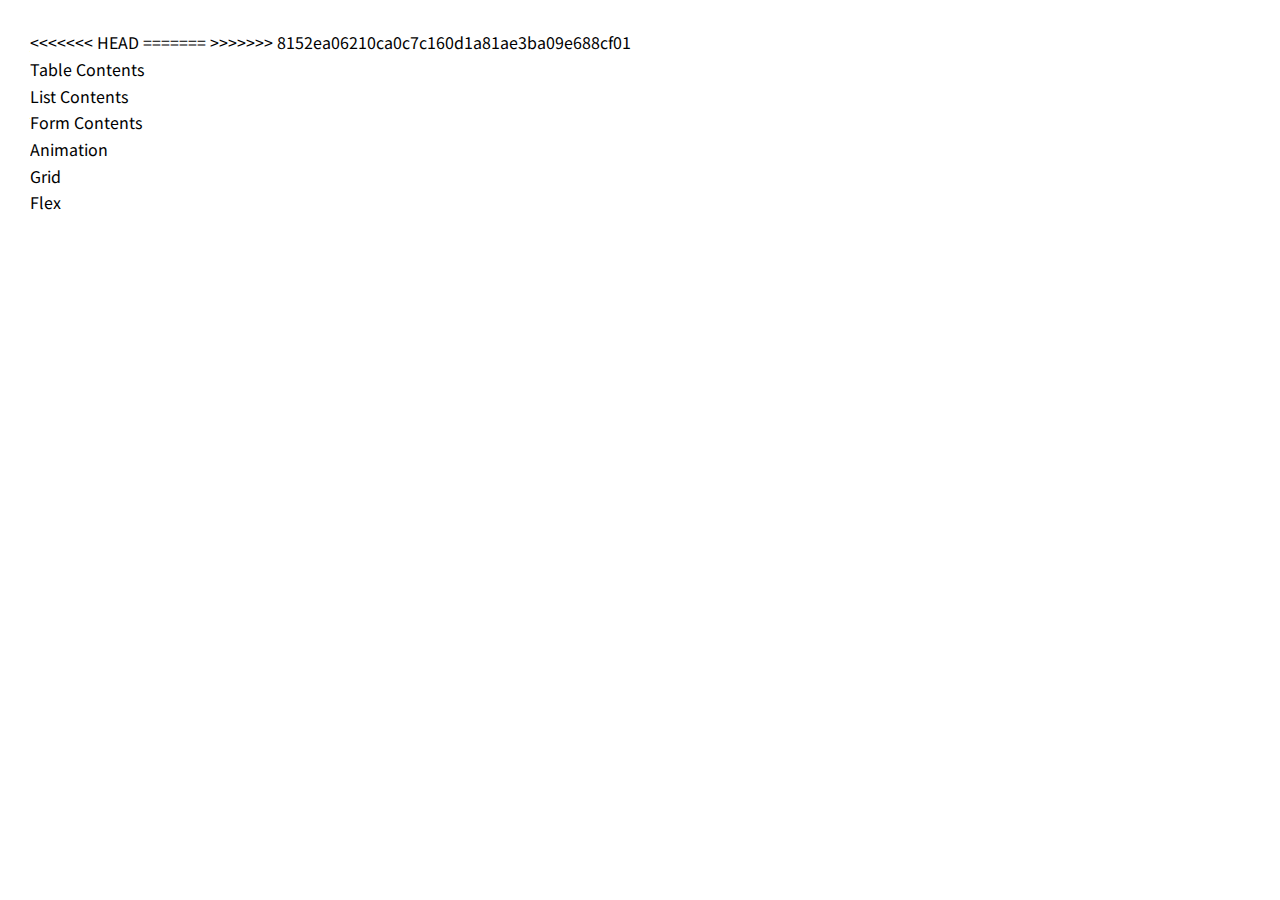
<file: index.html>
<!DOCTYPE html>
<html lang="ko">
<head>
    <meta charset="UTF-8">
    <meta name="viewport" content="width=device-width, initial-scale=1.0">
<<<<<<< HEAD
    <title>Document</title>

=======
    <title>콘텐츠 제작</title>
    <link rel="stylesheet" href="css/reset.css" />
    <link rel="stylesheet" href="css/style.css" />
>>>>>>> 8152ea06210ca0c7c160d1a81ae3ba09e688cf01
</head>
<body>
<li><a href="./pages/table.html">Table Contents</a></li>
<li><a href="./pages/list.html">List Contents</a></li>
<li><a href="./pages/form.html">Form Contents</a></li>
<li><a href="./pages/animation.html">Animation</a></li>
<li><a href="./pages/grid.html">Grid</a></li>
<li><a href="./pages/flex.html">Flex</a></li>
</body>
</html>
</file>
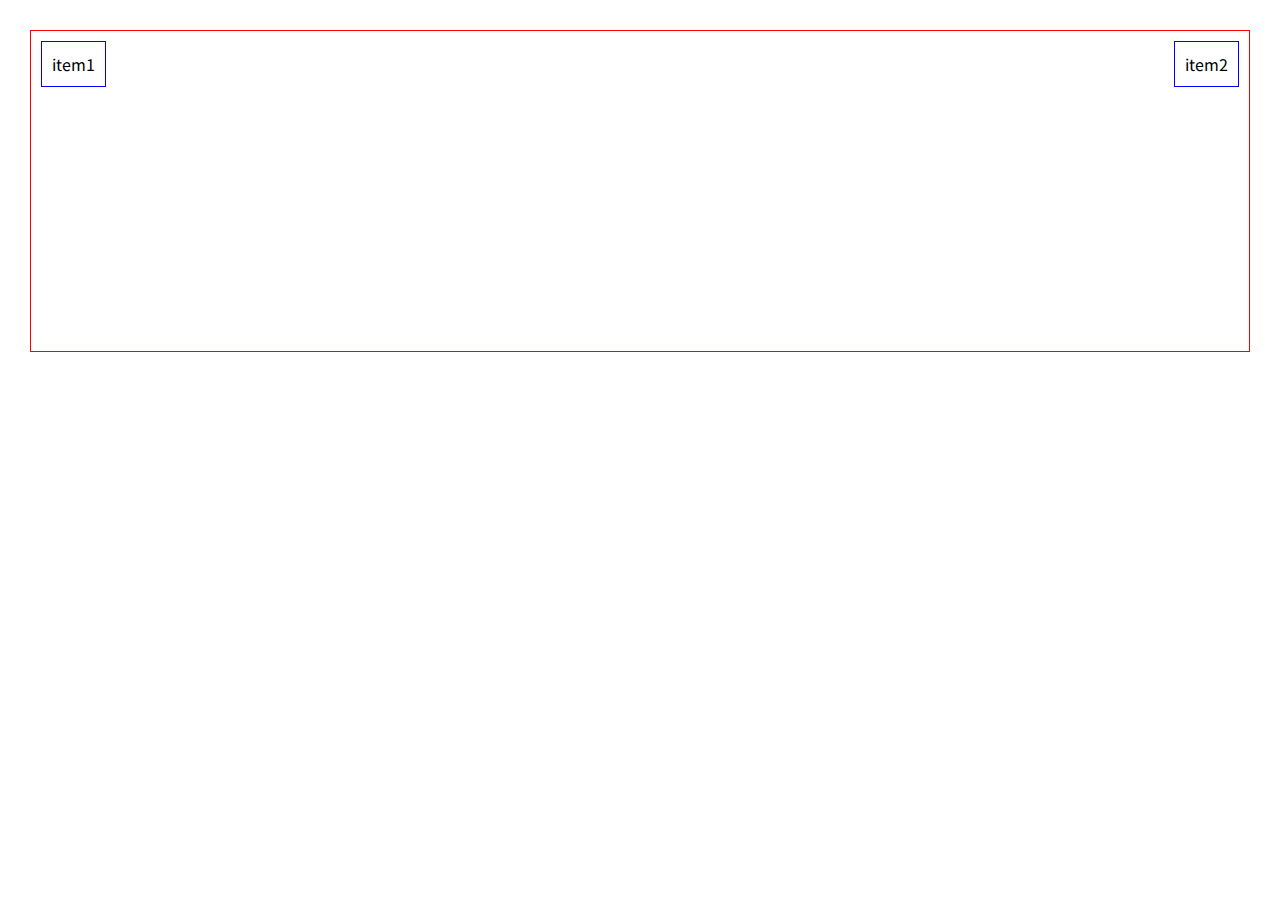
<file: flex.html>
<!DOCTYPE html>
<html lang="ko">
  <head>
    <meta charset="UTF-8" />
    <meta name="viewport" content="width=device-width, initial-scale=1.0" />
    <title>Flex Layout</title>
    <link rel="stylesheet" href="../css/reset.css" />
  </head>
  <body>
    <style>
        body {
            padding: 30px;
        }
        .flex {
            display: flex;
            /* flex-direction: column;
            justify-content: end; */
           /*align-content: start;*/
           justify-content: space-between;
           align-items: start;
            /*flex-wrap: wrap;*/
            gap: 10px 5px;

            border: 1px solid red;
            padding: 10px;
            height: 300px;
        }
        li {
            border: 1px solid blue;
            padding: 10px;
        }
    </style>
    <ul class="flex">
      <li>item1</li>
      <li>item2</li>
      <!-- <li>item3</li>
      <li>item4</li>
      <li>item5</li>
      <li>item6</li>
      <li>item7</li> -->
    </ul>
  </body>
</html>
</file>
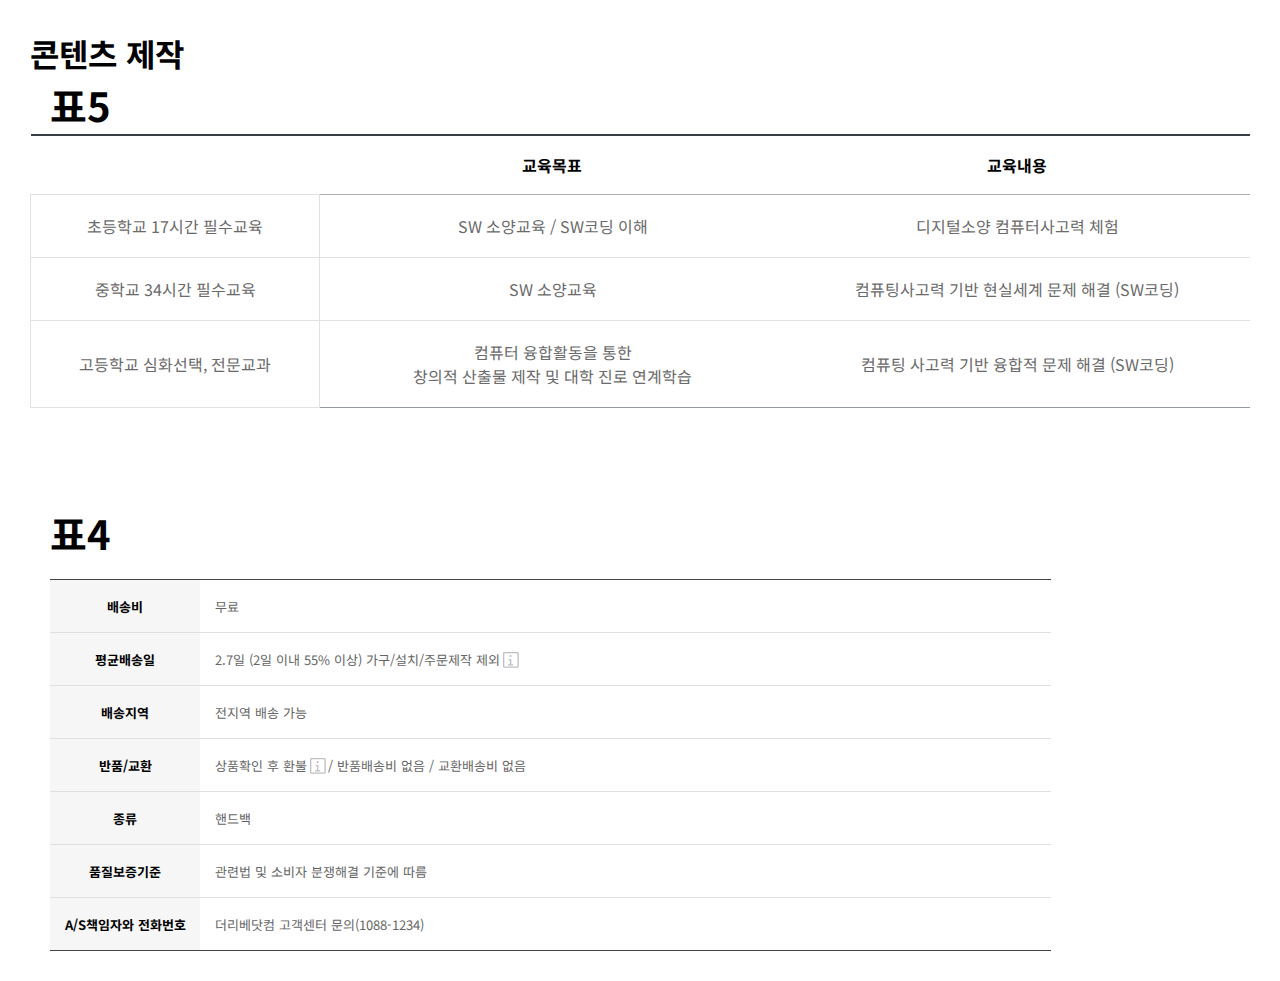
<file: table.html>
<!DOCTYPE html>
<html lang="ko">
<head>
    <meta charset="UTF-8">
    <meta name="viewport" content="width=device-width, initial-scale=1.0">
    <title>Document</title>
    <link rel="stylesheet" href="../css/reset.css" />
    <link rel="stylesheet" href="../css/style.css" />
</head>
<body>
    <h1>콘텐츠 제작</h1>
    <h2>표5</h2>
    <table class="table-type10">
   <border="1">
     <colgroup>
        <col style="width: 237px" />
        <col style="width: 381px" />
        <col style="width: 381px" />
    </colgroup>
    <thead>
        <tr>
            <th></th>
            <th>교육목표</th>
            <th>교육내용</th>
        </tr>
    </thead>
    <tbody>
       <tr>
           <td rowspan="1">초등학교 17시간 필수교육</td>
           <td>SW 소양교육 / SW코딩 이해</td>
           <td>디지털소양 컴퓨터사고력 체험</td>
       </tr>
       <tr>
        <td rowspan="1">중학교 34시간 필수교육</td>
        <td>SW 소양교육</td>
        <td>컴퓨팅사고력 기반 현실세계 문제 해결 (SW코딩)</td>
       </tr>
       <tr>
        <td rowspan="2">고등학교 심화선택, 전문교과</td>
        <td>컴퓨터 융합활동을 통한<br>
            창의적 산출물 제작 및 대학 진로 연계학습</td>
        <td>컴퓨팅 사고력 기반 융합적 문제 해결 (SW코딩)</td>
    </tr>
    </tbody>
   </table>
</body>
</html>

<br />
<br />
<br />
<br />
<body>
    <h2>표4</h2>
    <form class="table3">
      <fieldset>
        <table>
          <colgroup>
            <col />
            <col />
          </colgroup>
          <tbody>
            <tr>
              <th>배송비</th>
              <td>무료</td>
            </tr>
            <tr>
              <th>평균배송일</th>
              <td>
                <div class="td3">
                  2.7일 (2일 이내 55% 이상) 가구/설치/주문제작 제외<a href=""
                    ><img src="../images/carbon-information-square.svg"
                  /></a>
                </div>
              </td>
            </tr>
            <tr>
              <th>배송지역</th>
              <td>전지역 배송 가능</td>
            </tr>
            <tr>
              <th>반품/교환</th>
              <td>
                <div class="td3">
                  상품확인 후 환불<a href=""
                    ><img src="../images/carbon-information-square.svg" /></a
                  >/ 반품배송비 없음 / 교환배송비 없음
                </div>
              </td>
            </tr>
            <tr>
              <th>종류</th>
              <td>핸드백</td>
            </tr>
            <tr>
              <th>품질보증기준</th>
              <td>관련법 및 소비자 분쟁해결 기준에 따름</td>
            </tr>
            <tr>
              <th>A/S책임자와 전화번호</th>
              <td>더리베닷컴 고객센터 문의(1088-1234)</td>
            </tr>
          </tbody>
        </table>
      </fieldset>
    </form>
  </body>
</html>
</file>
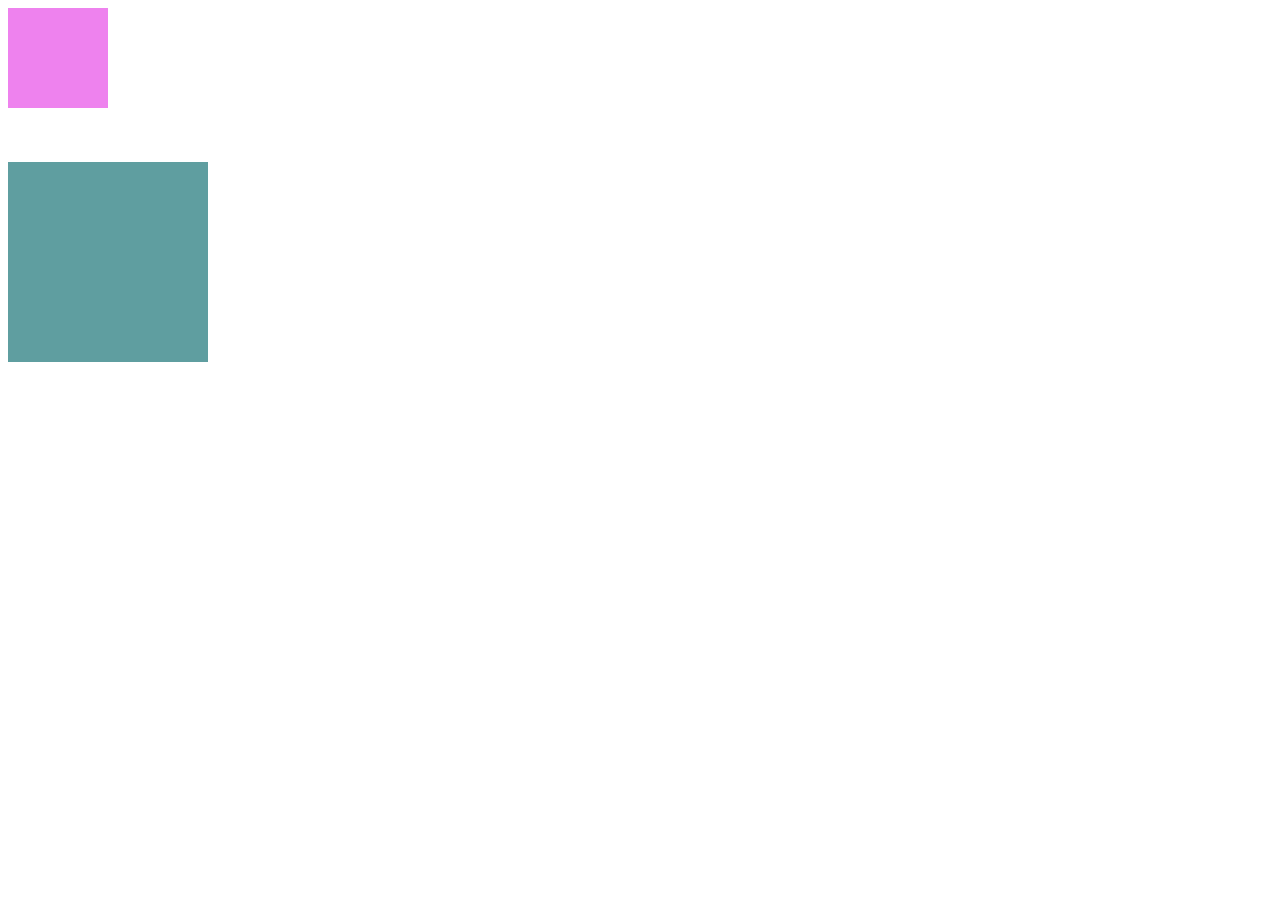
<file: pages/animation.html>
<!DOCTYPE html>
<html lang="en">
<head>
    <meta charset="UTF-8">
    <meta name="viewport" content="width=device-width, initial-scale=1.0">
    <title>Transition & Animation</title>
    <link rel="stylesheet" href="../css/animation.css">
</head>
<body>
   <div class="box"></div>
   <br />
   <br />
   <br />
   <div class="box2"></div>
</body>
</html>
</file>
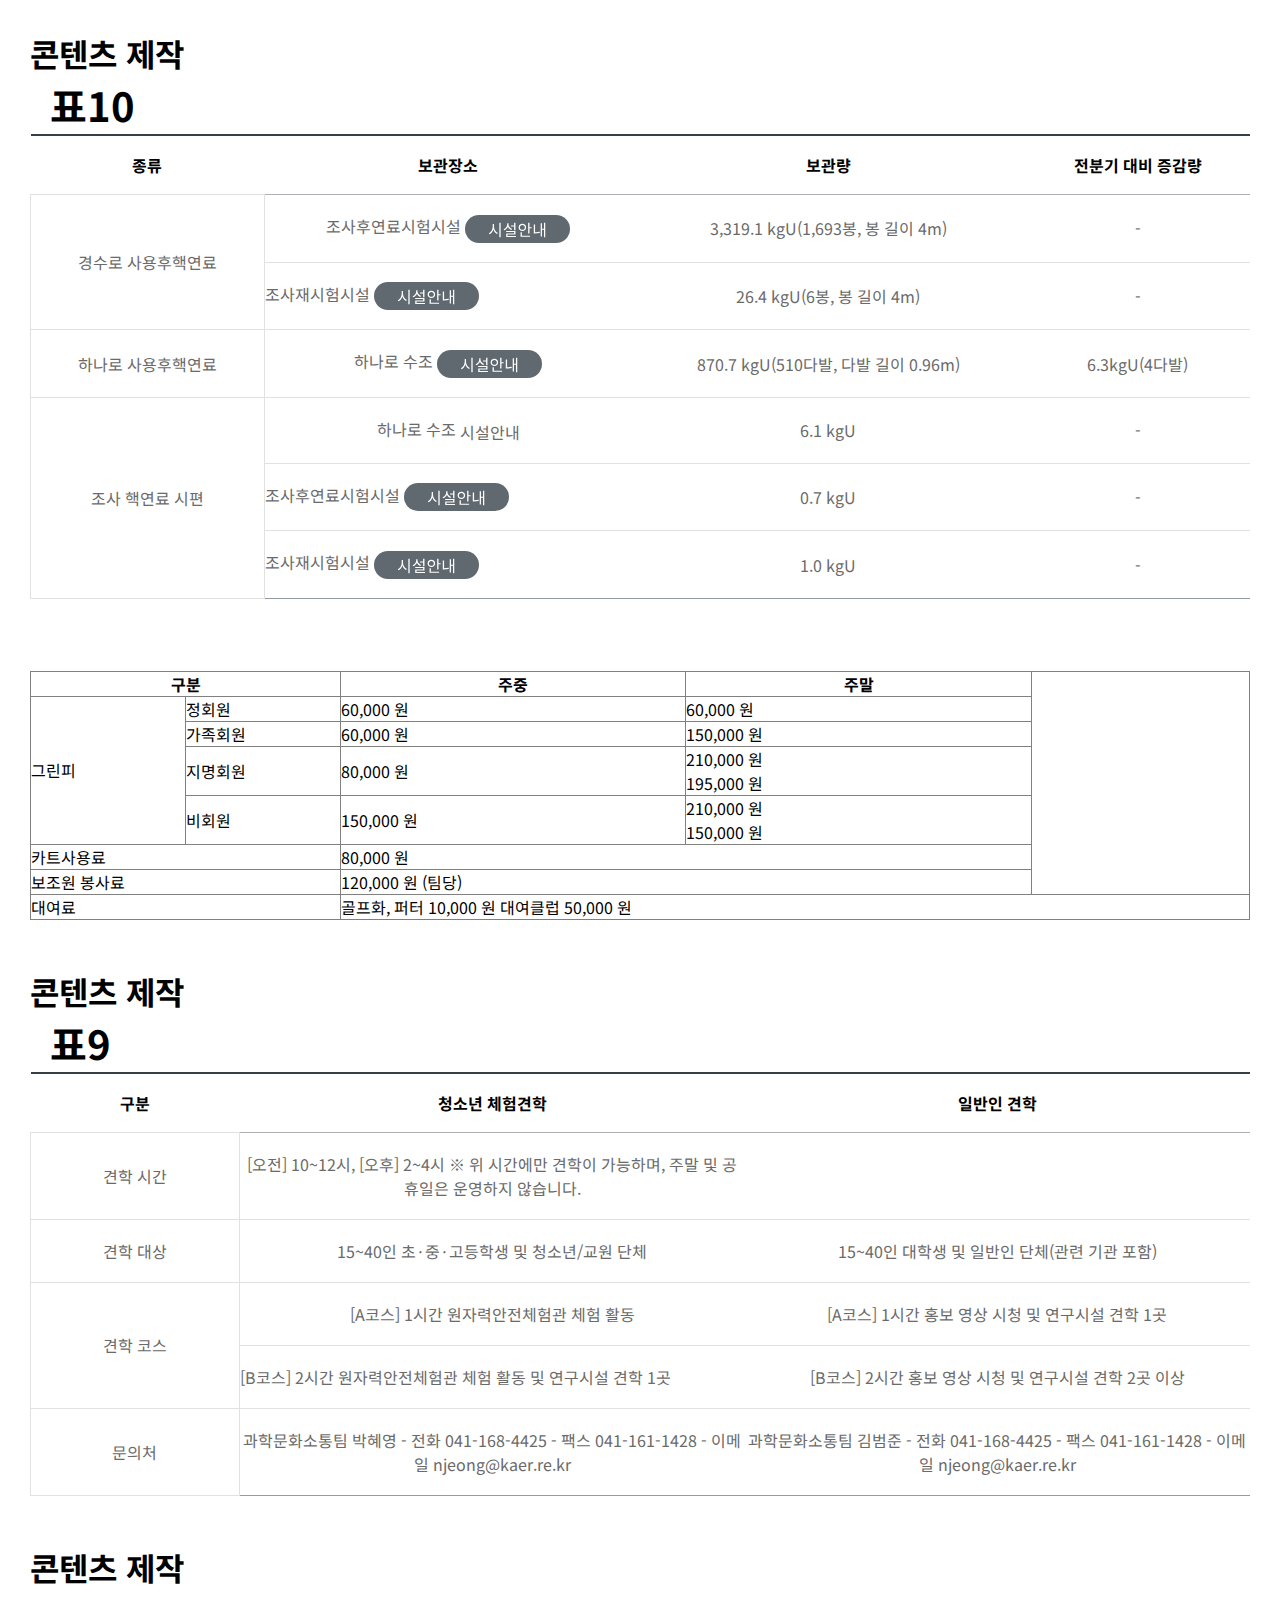
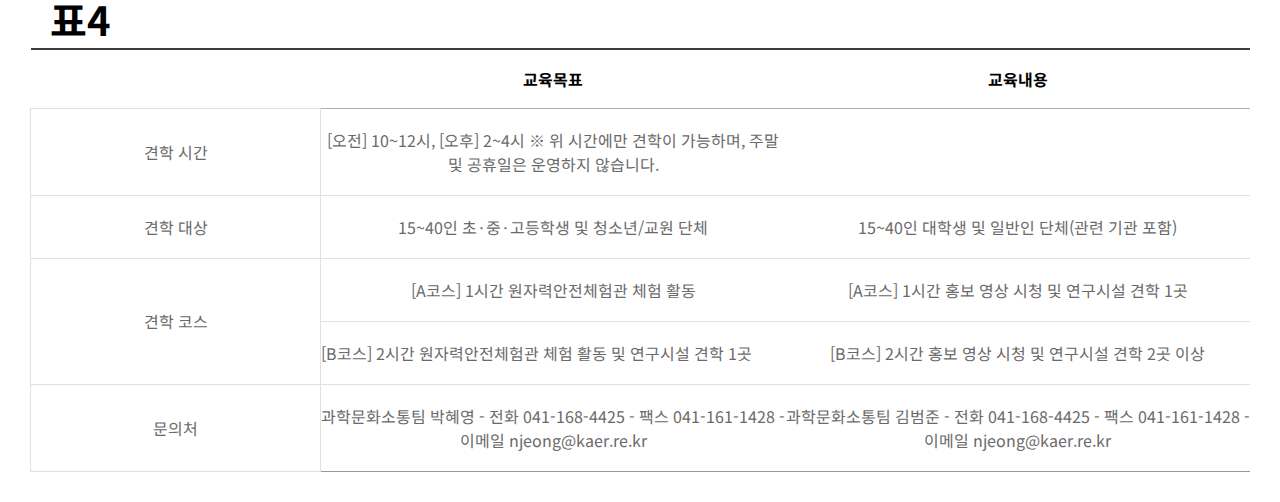
<file: pages/table.html>
<!DOCTYPE html>
<html lang="ko">
<head>
    <meta charset="UTF-8">
    <meta name="viewport" content="width=device-width, initial-scale=1.0">
    <title>Document</title>
    <link rel="stylesheet" href="../css/reset.css" />
    <link rel="stylesheet" href="../css/style.css" />
</head>
<body>
    <h1>콘텐츠 제작</h1>
    <h2>표10</h2>
    <table class="table-type10">
   <border="1">
     <colgroup>
        <col style="width: 192px" />
        <col style="width: 301px" />
        <col style="width: 324px" />
        <col style="width: 184px" />
    </colgroup>
    <thead>
        <tr>
            <th>종류</th>
            <th>보관장소</th>
            <th>보관량</th>
            <th>전분기 대비 증감량</th>
        </tr>
    </thead>
    <tbody>
       <tr>
           <td rowspan="2">경수로 사용후핵연료</td>
           <td>조사후연료시험시설 <img src="/images/btn_group.svg" alt=""></td>
           <td>3,319.1 kgU(1,693봉, 봉 길이 4m)</td>
           <td>-</td>
       </tr>
       <tr>
        <td>조사재시험시설 <img src="/images/btn_group.svg" alt=""></td>
        <td>26.4 kgU(6봉, 봉 길이 4m)</td>
        <td>-</td>
       </tr>
       <tr>
        <td rowspan="1">하나로 사용후핵연료</td>
        <td>하나로 수조 <img src="/images/btn_group.svg" alt=""></td>
        <td>870.7 kgU(510다발, 다발 길이 0.96m)</td>
        <td>6.3kgU(4다발)</td>
       </tr>
       <tr>
        <td rowspan="3">조사 핵연료 시편</td>
        <td>하나로 수조 
            <a href="" class="">시설안내</a>
        </td>
        <td>6.1 kgU</td>
        <td>-</td>
    </tr>
    <tr>
        <td>조사후연료시험시설 <img src="/images/btn_group.svg" alt=""></td>
        <td>0.7 kgU</td>
        <td>-</td>
       </tr>
    <tr>
        <td>조사재시험시설 <img src="/images/btn_group.svg" alt=""></td>
        <td>1.0 kgU</td>
        <td>-</td>
       </tr>
    </tbody>
   </table>

   <br />
   <br />
   <br />
    <table border="1">
        <colgroup>
           <col style="width: 155px" />
           <col style="width: 155px" />
           <col style="width: 345px" />
           <col style="width: 346px" />
       </colgroup>
       <thead>
        <tr>
            <th colspan="2">구분</th>
            <th>주중</th>
            <th>주말</th>
        </tr>
    </thead>
    <tbody>
        <tr>
            <td rowspan="4">그린피</td>
            <td>정회원</td>
            <td>60,000 원</td>
            <td>60,000 원</td>
        </tr>
        <tr>
            <td>가족회원</td>
            <td>60,000 원</td>
            <td>150,000 원</td>
        </tr>
        <tr>
            <td>지명회원</td>
            <td>80,000 원</td>
            <td>210,000 원 <br/>195,000 원</td>
        </tr>
        <tr>
            <td>비회원</td>
            <td>150,000 원</td>
            <td>210,000 원 <br/>150,000 원</td>
        </tr>
        <tr>
            <td colspan="2">카트사용료 </td>
            <td colspan="2">80,000 원 </td>
        </tr>
        <tr>
            <td colspan="2">보조원 봉사료 </td>
            <td colspan="2">120,000 원 (팀당)</td>
        </tr>
        <tr>
            <td colspan="2">대여료 </td>
            <td colspan="3">골프화, 퍼터  10,000 원 대여클럽  50,000 원</td>
        </tr>
    </tbody>
  </table>
</body>
</html>

<br />
<br />
<body>
    <h1>콘텐츠 제작</h1>
    <h2>표9</h2>
    <table class="table-type10">
   <border="1">
     <colgroup>
        <col style="width: 174px" />
        <col style="width: 421px" />
        <col style="width: 421px" />
    </colgroup>
    <thead>
        <tr>
            <th>구분</th>
            <th>청소년 체험견학</th>
            <th>일반인 견학</th>
        </tr>
    </thead>
    <tbody>
       <tr>
           <td rowspan="1">견학 시간</td>
           <td>[오전] 10~12시, [오후] 2~4시
            ※ 위 시간에만 견학이 가능하며, 주말 및 공휴일은 운영하지 않습니다.</td>
       </tr>
       <tr>
        <td rowspan="1">견학 대상</td>
        <td>15~40인 초·중·고등학생 및 청소년/교원 단체</td>
        <td>15~40인 대학생 및 일반인 단체(관련 기관 포함)</td>
       </tr>
       <tr>
        <td rowspan="2">견학 코스</td>
        <td>[A코스] 1시간
            원자력안전체험관 체험 활동
           </td>
        <td>[A코스] 1시간
            홍보 영상 시청 및 연구시설 견학 1곳
            </td>
    </tr>
    <tr>
        <td>[B코스] 2시간
            원자력안전체험관 체험 활동 및 연구시설 견학 1곳</td>
        <td> [B코스] 2시간
            홍보 영상 시청 및 연구시설 견학 2곳 이상</td>
       </tr>
       <tr>
        <td rowspan="2">문의처</td>
        <td>과학문화소통팀 박혜영
            - 전화 041-168-4425
            - 팩스 041-161-1428
            - 이메일 njeong@kaer.re.kr
           </td>
           <td>과학문화소통팀 김범준
            - 전화 041-168-4425
            - 팩스 041-161-1428
            - 이메일 njeong@kaer.re.kr
        </td>
    </tbody>
   </table>
</body>
</html>

<br />
<br />
<body>
    <h1>콘텐츠 제작</h1>
    <h2>표4</h2>
    <table class="table-type10">
   <border="1">
     <colgroup>
        <col style="width: 238px" />
        <col style="width: 381px" />
        <col style="width: 381px" />
    </colgroup>
    <thead>
        <tr>
            <th></th>
            <th>교육목표</th>
            <th>교육내용</th>
        </tr>
    </thead>
    <tbody>
       <tr>
           <td rowspan="1">견학 시간</td>
           <td>[오전] 10~12시, [오후] 2~4시
            ※ 위 시간에만 견학이 가능하며, 주말 및 공휴일은 운영하지 않습니다.</td>
       </tr>
       <tr>
        <td rowspan="1">견학 대상</td>
        <td>15~40인 초·중·고등학생 및 청소년/교원 단체</td>
        <td>15~40인 대학생 및 일반인 단체(관련 기관 포함)</td>
       </tr>
       <tr>
        <td rowspan="2">견학 코스</td>
        <td>[A코스] 1시간
            원자력안전체험관 체험 활동
           </td>
        <td>[A코스] 1시간
            홍보 영상 시청 및 연구시설 견학 1곳
            </td>
    </tr>
    <tr>
        <td>[B코스] 2시간
            원자력안전체험관 체험 활동 및 연구시설 견학 1곳</td>
        <td> [B코스] 2시간
            홍보 영상 시청 및 연구시설 견학 2곳 이상</td>
       </tr>
       <tr>
        <td rowspan="2">문의처</td>
        <td>과학문화소통팀 박혜영
            - 전화 041-168-4425
            - 팩스 041-161-1428
            - 이메일 njeong@kaer.re.kr
           </td>
           <td>과학문화소통팀 김범준
            - 전화 041-168-4425
            - 팩스 041-161-1428
            - 이메일 njeong@kaer.re.kr
        </td>
    </tbody>
   </table>
</body>
</html>
</file>
<file: css/style.css>
:root {
    /* JS : var 이름 = 내용; */
    /* CSS : --이름 : 내용; */
    --line: #393D46;
    --line2: #6A6A6A;
    --line3: #9499A4;
    --line4: #ACB0B6;
    --lina5: #E1E1E1;
    --black: #000;
    --bgButton: #60696F;
    --white: #FFF;
}
body {
    padding: 30px;
}
.table-type10 {
    border-top: 2px solid var(--line);
    border-bottom: 1px solid var(--line3);
    thead {
        border-bottom: 1px solid var(--line4);
    th {
            padding: 17px 0;
            color: var(--black)
            font-size: 16px;
            font-weight: 700;
    }
}
    tbody {
        tr {
            border-bottom: 1px solid var(--lina5);
            &:last-child {
               border-bottom: none;
            }
        }
    }
    td {
        color: var(--line2);
        font-size: 16px;
        padding: 19px 0;
        + td {
            /* td + td */
            text-align: center
        }
    }
    [rowspan] {
        /* .table-type10 [rowspan] */
        border: 1px solid var(--lina5);
        text-align: center;
 }
}

.btn-gray {
    display: inline-flex;
    align-items: center;
    justify-content: center;
    width: 105px;
    height: 28px;
    border-radius: 14px;
    background: var(--bgButton);
    color: var(--white);
    font-size: 16px;
}
h2 {
    margin-left: 20px;
    font-size: 40px;
    font-weight: 700;
  }
  
  .table3 {
    margin-left: 20px;
    margin-top: 17px;
    display: flex;
    width: 1001px;
  
    tr {
      height: 53px;
      border-top: 1px solid #e0e0e0;
    }
  
    tr:first-child {
      th,
      td {
        border-top: 1px solid #444;
      }
    }
    tr:last-child {
      th,
      td {
        border-bottom: 1px solid #444;
      }
    }
  
    th {
      width: 150px;
      background-color: #f6f6f6;
      font-size: 13px;
    }
  
    td {
      padding-left: 15px;
      color: #666;
      font-weight: 400;
      font-size: 13px;
      }
  
    .td3 {
      display: flex;
      align-items: center;
    }
  }
</file>
<file: css/animation.css>
.box {
    width: 100px;
    height: 100px;
    background-color: violet;
    transition: margin 1s 0.5s, borser-radius 0.5s;
    &:hover {
        background-color: brown;
        border-radius: 100%;
        margin-left: 20px;
    }
}
.box2 {
    width: 200px;
    height: 200px;
    background-color: cadetblue;
    animation: fadeout 1s 1 both;
}

@keyframes fadeout {
    0% {
        transform: rotate(0deg);
    }
    50%{
        transform: rotate(45deg);
    }
    100% {
        transform: rotate(0deg);
    }
}
</file>
